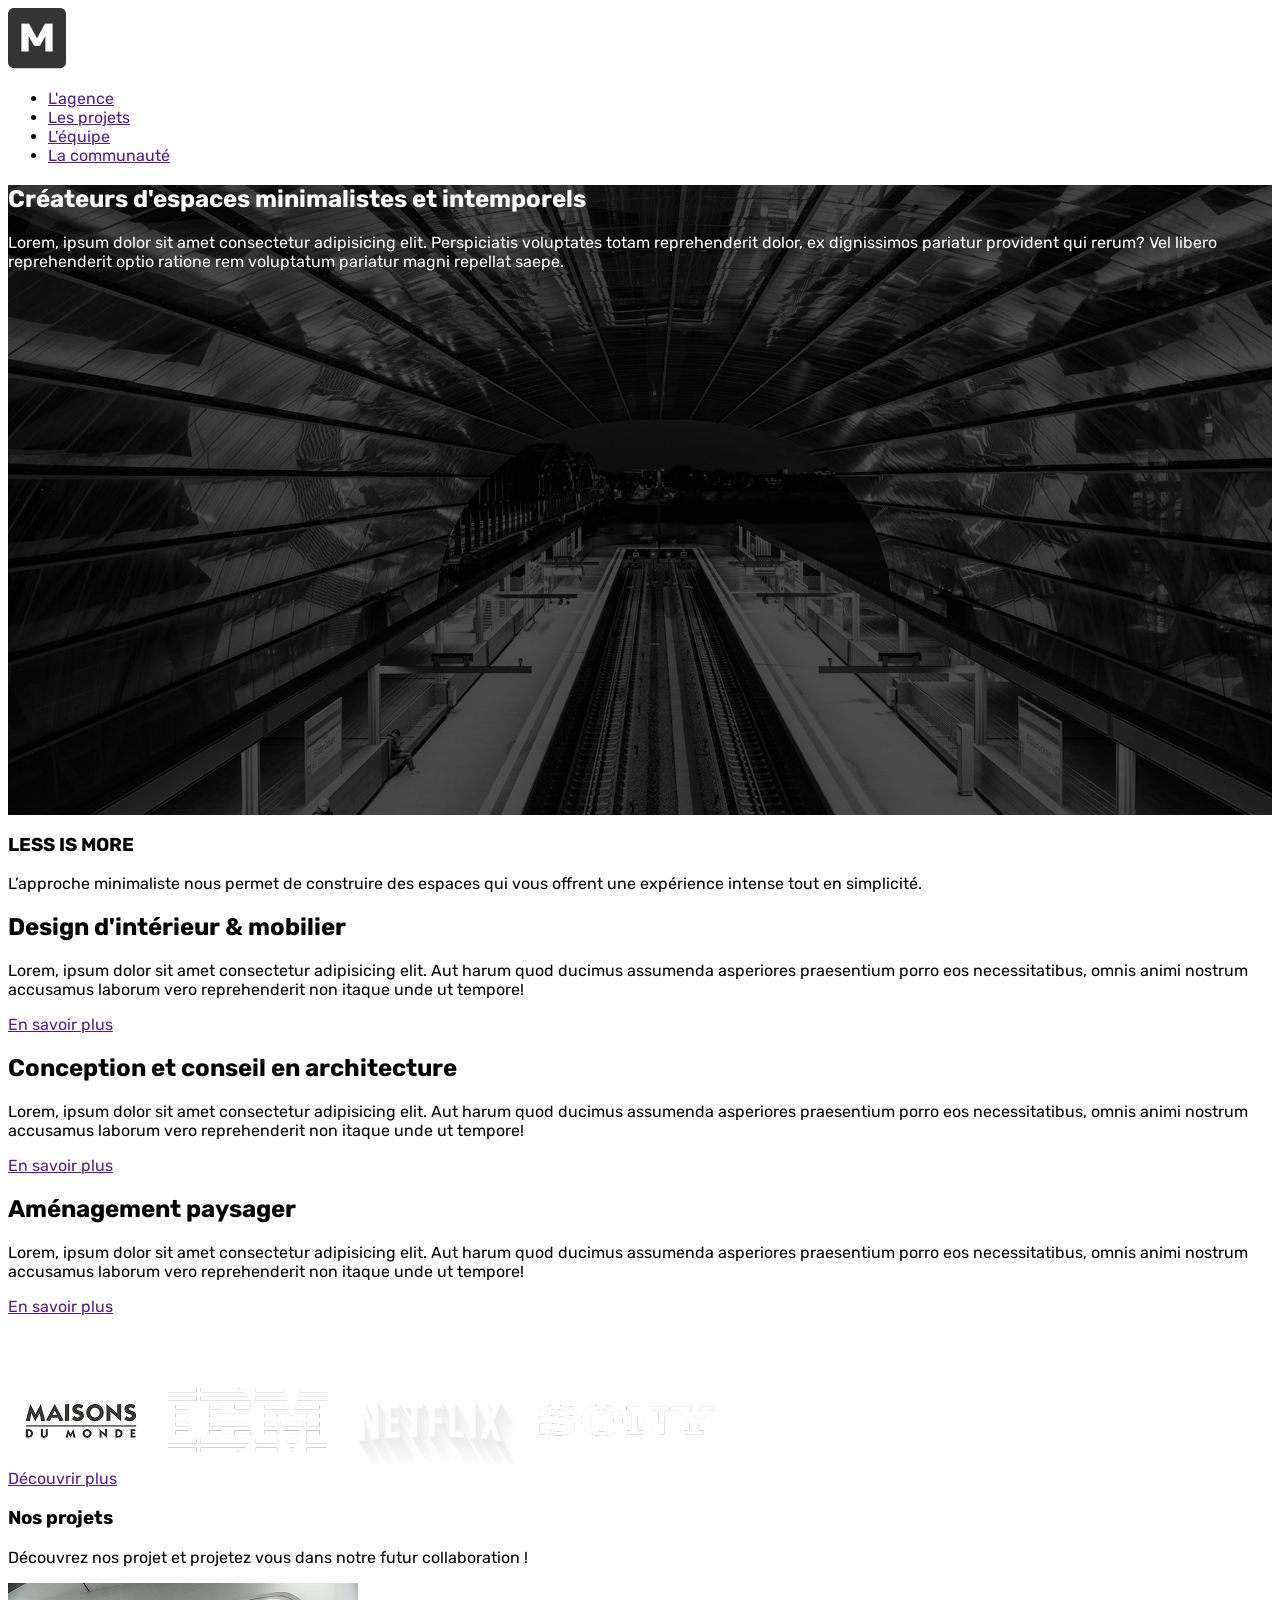
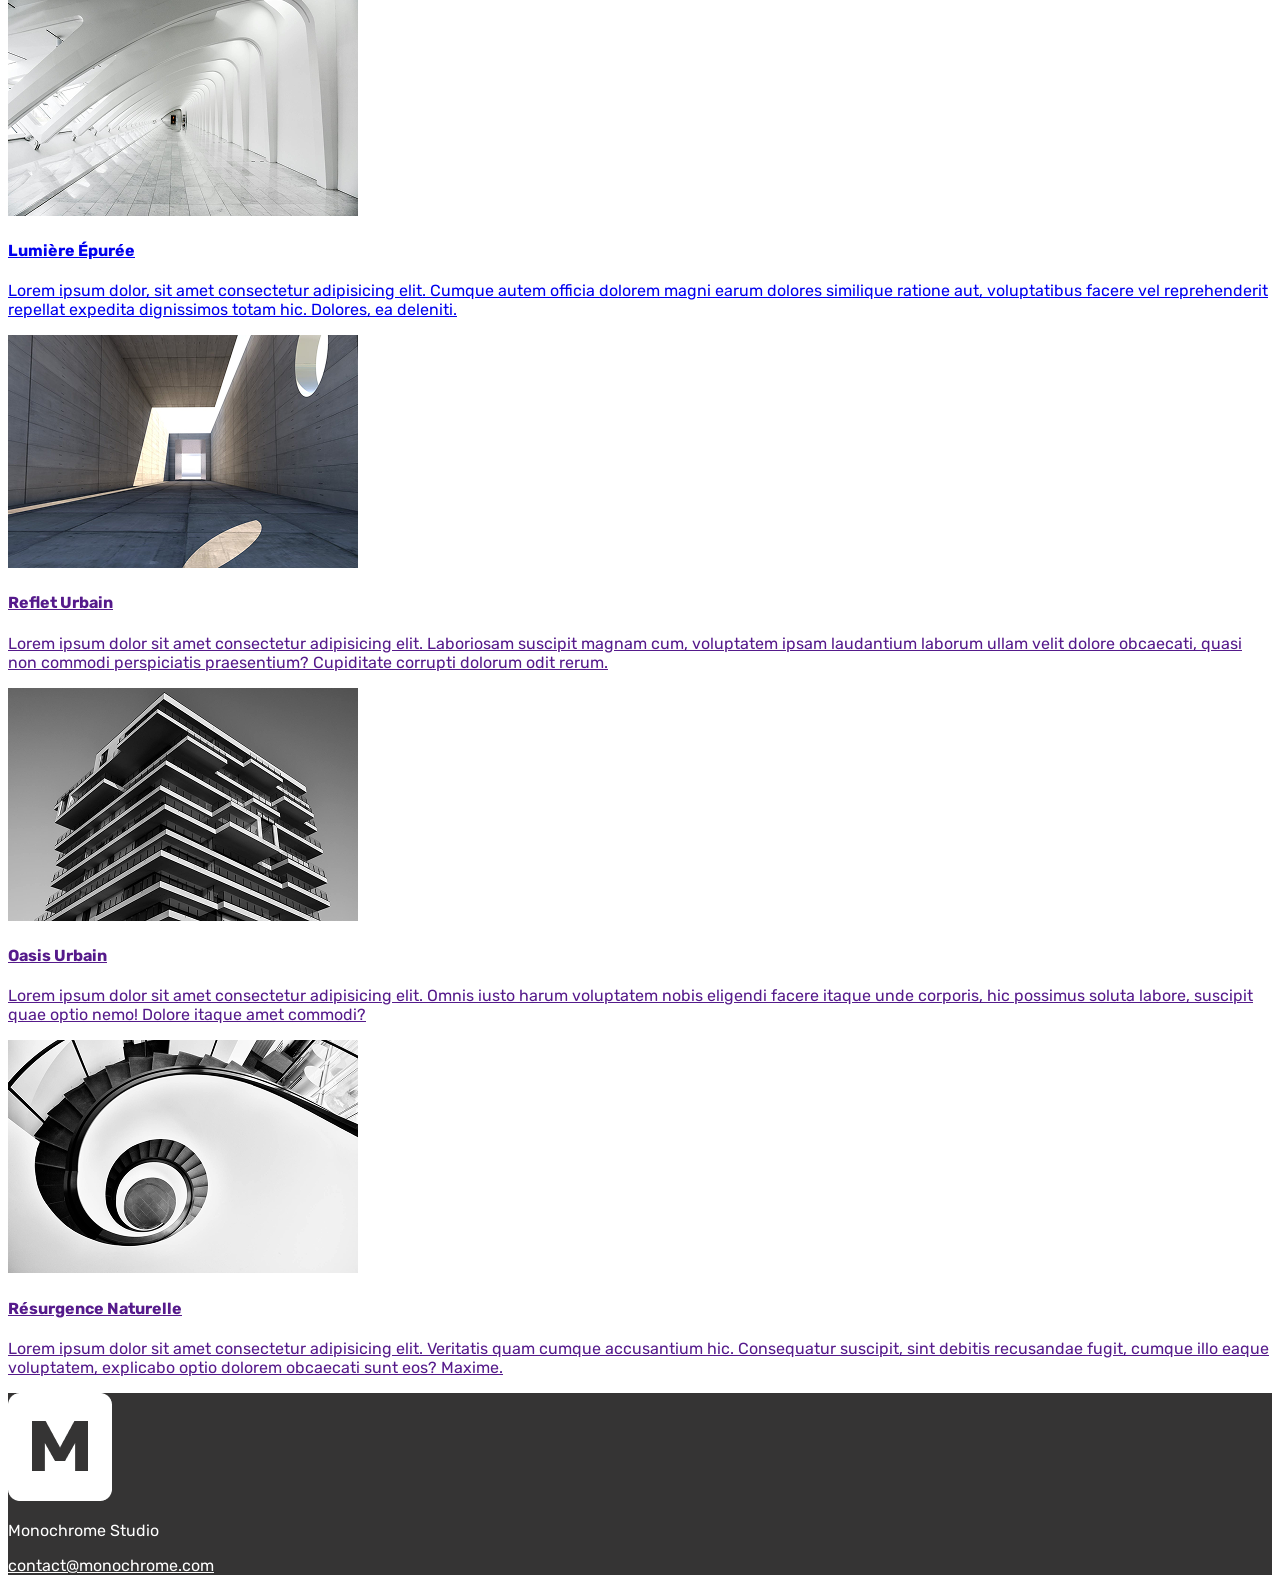
<file: index.html>
<!DOCTYPE html>
<html lang="fr">

<head>
    <meta charset="UTF-8">
    <meta name="viewport" content="width=device-width, initial-scale=1.0">
    <title>Monochrome - design d'intérieur</title>
    <link rel="stylesheet" href="style.css">
</head>

<body>
    <header>
        <a href="">
            <img src="asset/logo-black.png" alt="">
        </a>

        <nav>
            <ul class="supp-puces">
                <li><a href="">L'agence</a></li>
                <li><a href="">Les projets</a></li>
                <li><a href="">L'équipe</a></li>
                <li><a href="">La communauté</a></li>
            </ul>
        </nav>
    </header>

    <!-- MAIN -->
    <main>
        <!-- SECTION 1 -->
        <section class="section-hero">

            <div>
                <h1 class="txt-white">Créateurs d'espaces minimalistes et intemporels</h1>
                <p class="txt-white">Lorem, ipsum dolor sit amet consectetur adipisicing elit. Perspiciatis voluptates
                    totam reprehenderit
                    dolor, ex dignissimos pariatur provident qui rerum? Vel libero reprehenderit optio ratione rem
                    voluptatum pariatur magni repellat saepe.</p>
            </div>

        </section>

        <!-- SECTION 2 -->
        <section>

            <!-- div de titre -->
            <div>
                <h3>LESS IS MORE</h3>
                <p>L’approche minimaliste nous permet de construire des espaces qui vous offrent une expérience intense
                    tout en simplicité.</p>
            </div>

            <!-- div offre de services -->
            <div>
                <!-- design interieur et mobilier -->
                <div>

                    <h2>Design d'intérieur & mobilier</h2>
                    <p>Lorem, ipsum dolor sit amet consectetur adipisicing elit. Aut harum quod ducimus assumenda
                        asperiores praesentium porro eos necessitatibus, omnis animi nostrum accusamus laborum vero
                        reprehenderit non itaque unde ut tempore!</p>
                    <a href="">En savoir plus</a>

                </div>

                <!-- conception et conseil -->
                <div>

                    <h2>Conception et conseil en architecture</h2>
                    <p>Lorem, ipsum dolor sit amet consectetur adipisicing elit. Aut harum quod ducimus assumenda
                        asperiores praesentium porro eos necessitatibus, omnis animi nostrum accusamus laborum vero
                        reprehenderit non itaque unde ut tempore!</p>
                    <a href="">En savoir plus</a>

                </div>

                <!-- aménagement paysager -->
                <div>

                    <h2>Aménagement paysager</h2>
                    <p>Lorem, ipsum dolor sit amet consectetur adipisicing elit. Aut harum quod ducimus assumenda
                        asperiores praesentium porro eos necessitatibus, omnis animi nostrum accusamus laborum vero
                        reprehenderit non itaque unde ut tempore!</p>
                    <a href="">En savoir plus</a>

                </div>




            </div>


        </section>

        <!-- SECTION 3 -->
        <section>

            <h3 class="txt-white">Ils nous ont fait confiance</h3>

            <div>

                <img src="asset/maison-du-monde.png" alt="logo maison du monde">
                <img src="asset/ibm.png" alt="logo ibm">
                <img src="asset/netflix.png" alt=" logo netflix">
                <img src="asset/sony.png" alt="logo">

            </div>

            <a href="">Découvrir plus</a>

        </section>

        <!-- SECTION 4 -->
        <section>

            <h3>Nos projets</h3>
            <p>Découvrez nos projet et projetez vous dans notre futur collaboration !</p>
            <div>

                <!-- projet 1 Lumiere epurée -->
                <a href="lumiere-epuree.html">
                    <div>
                        <img src="asset/img-galerie-1.png" alt="">
                        <h4>Lumière Épurée</h4>
                        <p>Lorem ipsum dolor, sit amet consectetur adipisicing elit. Cumque autem officia dolorem magni
                            earum dolores similique ratione aut, voluptatibus facere vel reprehenderit repellat expedita
                            dignissimos totam hic. Dolores, ea deleniti.</p>
                    </div>
                </a>


                <!-- projet 2 -->
                <a href="">
                    <div>
                        <img src="asset/img-galerie-2.png" alt="">
                        <h4>Reflet Urbain</h4>
                        <p>Lorem ipsum dolor sit amet consectetur adipisicing elit. Laboriosam suscipit magnam cum,
                            voluptatem ipsam laudantium laborum ullam velit dolore obcaecati, quasi non commodi
                            perspiciatis praesentium? Cupiditate corrupti dolorum odit rerum.</p>
                    </div>
                </a>


                <!-- projet 3 -->
                <a href="">
                    <div>
                        <img src="asset/img-galerie-3.png" alt="">
                        <h4>Oasis Urbain</h4>
                        <p>Lorem ipsum dolor sit amet consectetur adipisicing elit. Omnis iusto harum voluptatem nobis
                            eligendi facere itaque unde corporis, hic possimus soluta labore, suscipit quae optio nemo!
                            Dolore itaque amet commodi?</p>
                    </div>
                </a>


                <!-- projet 4 -->
                <a href="">
                    <div>
                        <img src="asset/img-galerie-4.png" alt="">
                        <h4>Résurgence Naturelle</h4>
                        <p>Lorem ipsum dolor sit amet consectetur adipisicing elit. Veritatis quam cumque accusantium
                            hic.
                            Consequatur suscipit, sint debitis recusandae fugit, cumque illo eaque voluptatem, explicabo
                            optio dolorem obcaecati sunt eos? Maxime.</p>
                    </div>
                </a>



            </div>

        </section>

    </main>



    <footer class="bg-black">
        <a href="">
            <img src="asset/logo-white.png" alt="">
        </a>
        <p class="txt-white">Monochrome Studio</p>
        <a href="mailto:contact@monochrome.com" class="txt-white">contact@monochrome.com</a>
    </footer>
</body>

</html>
</file>
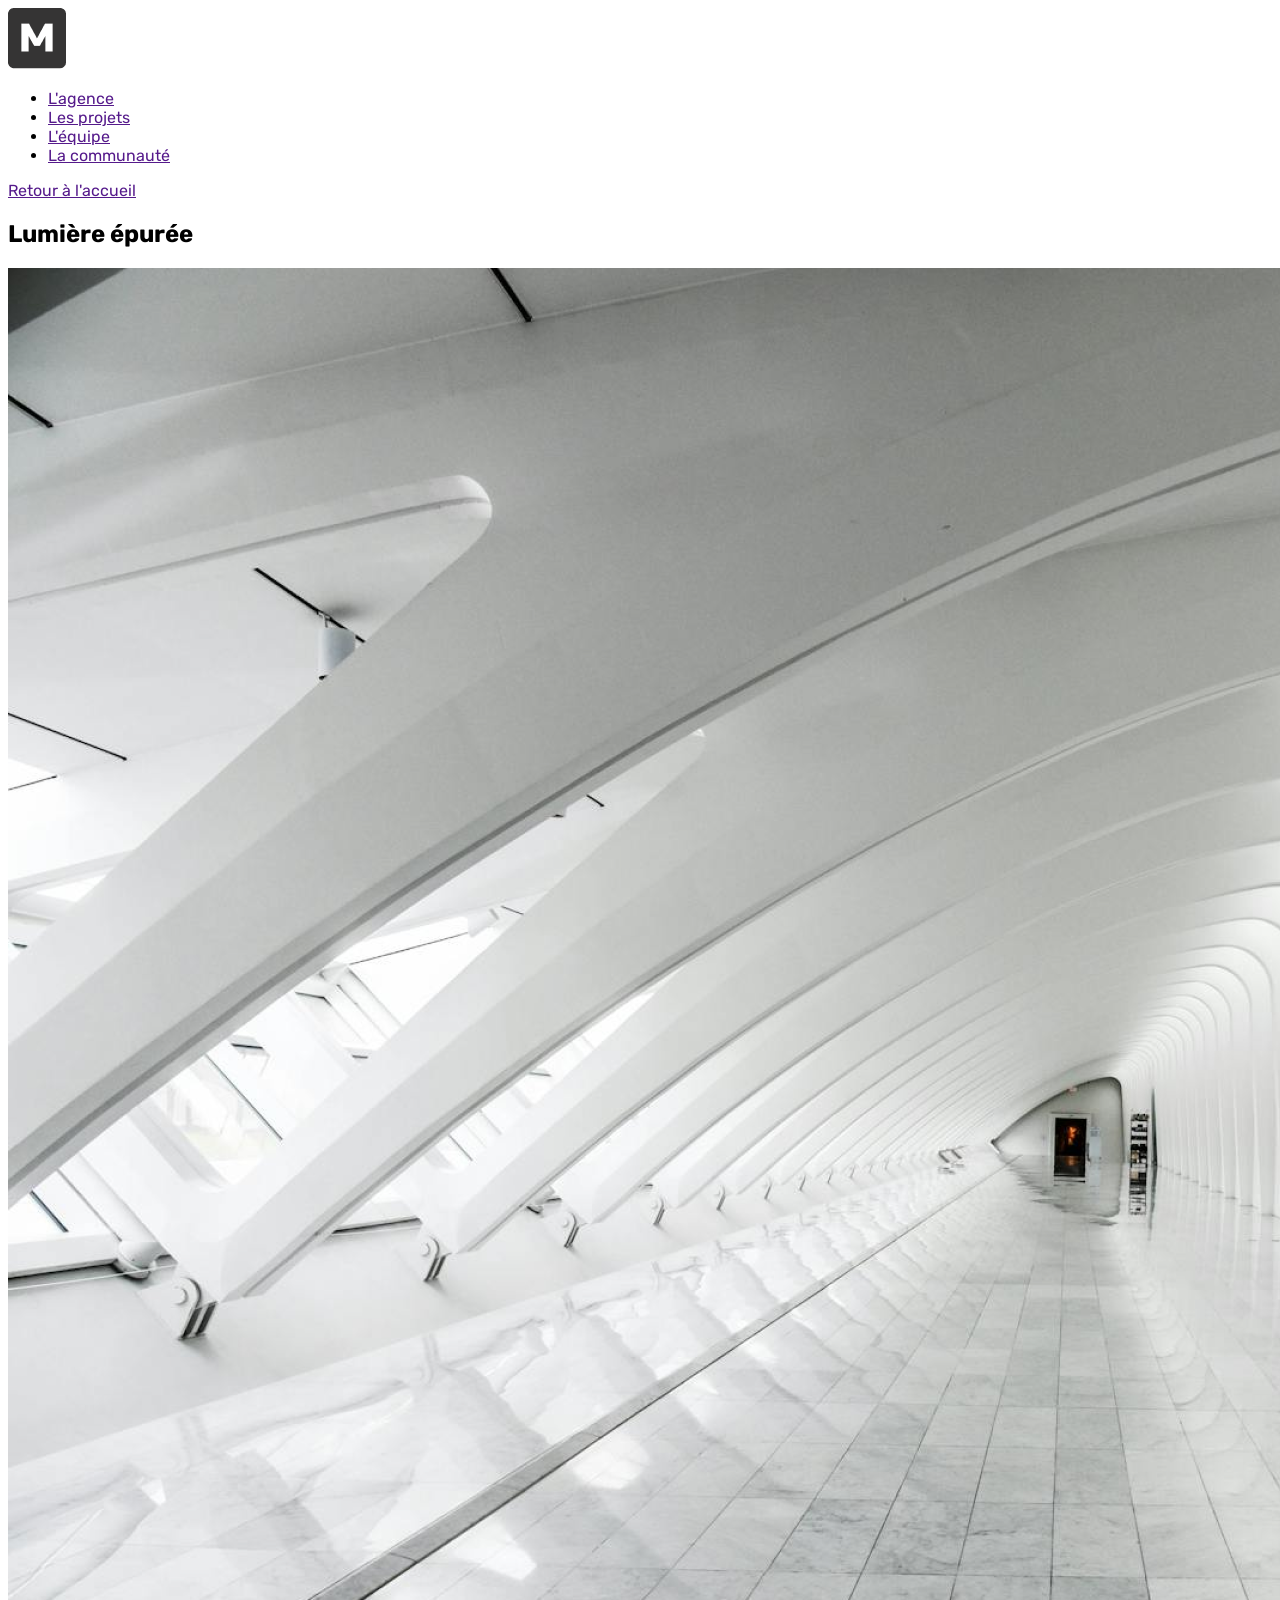
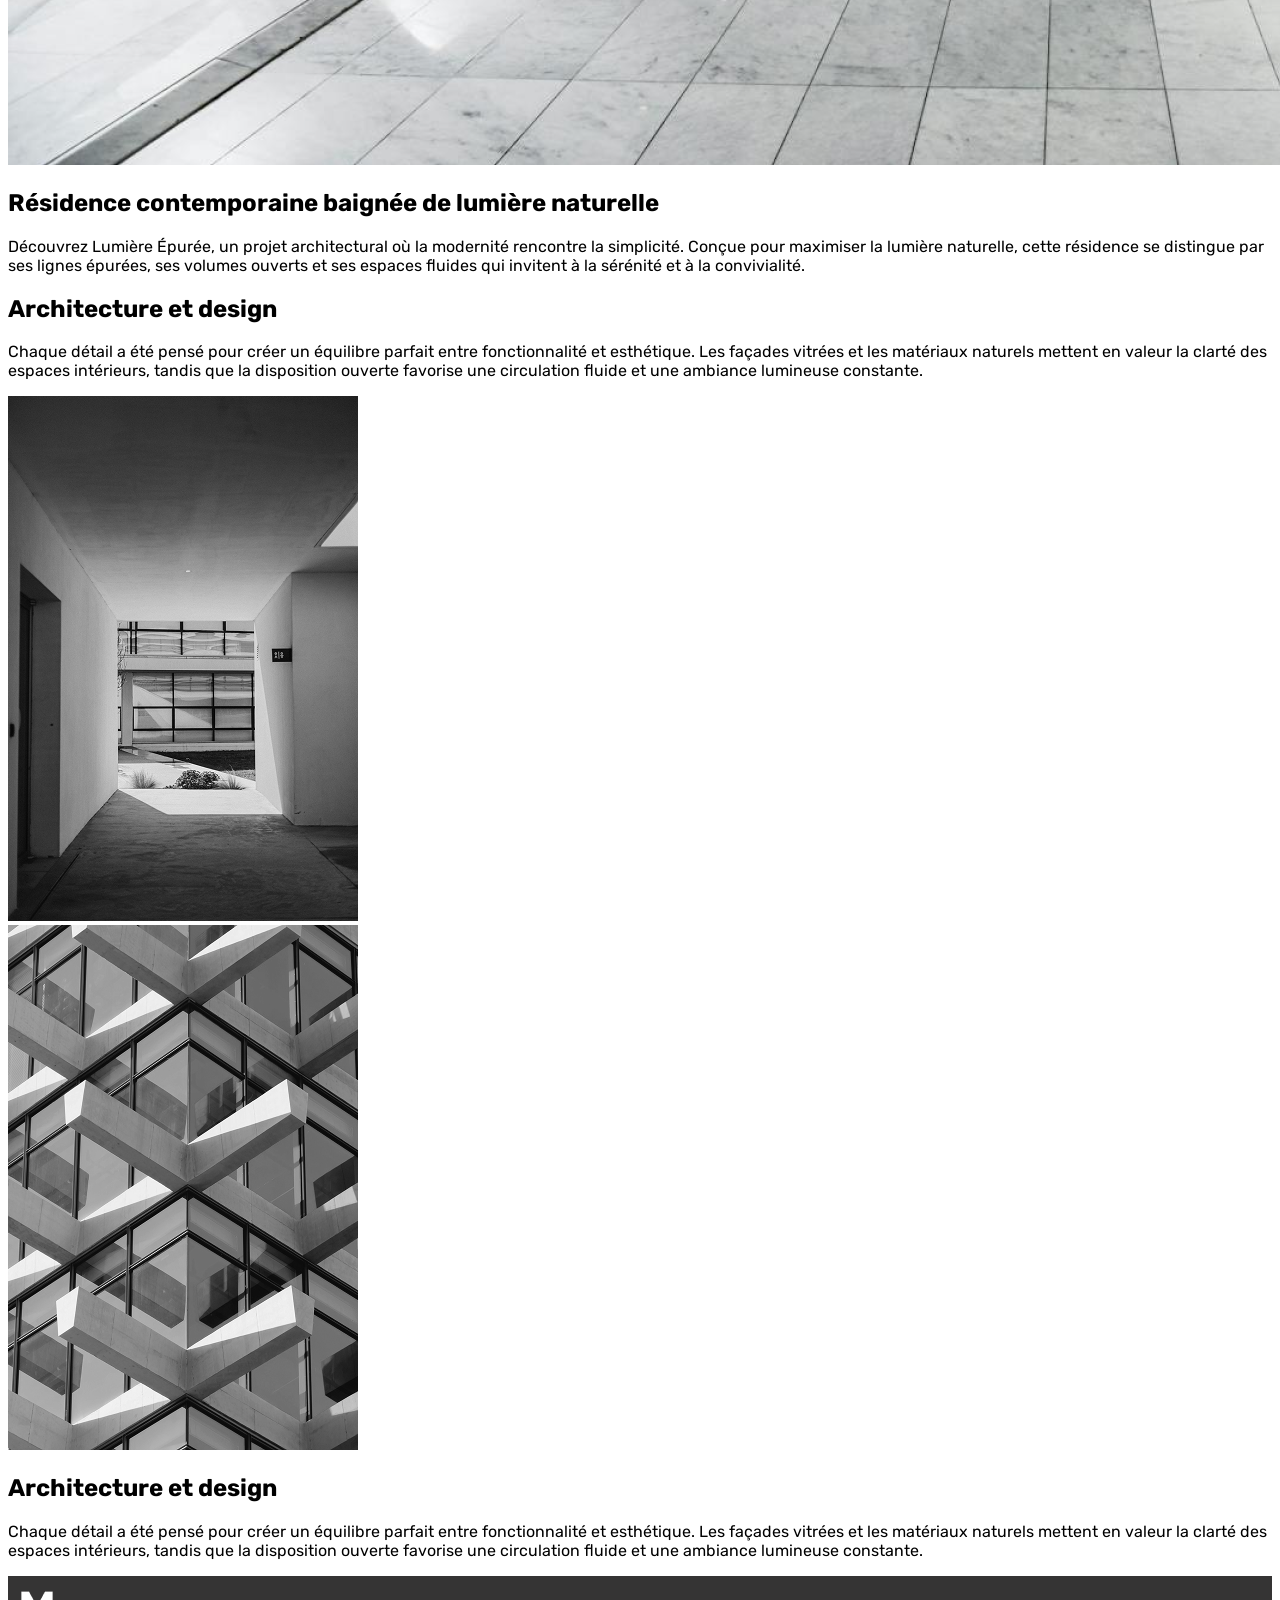
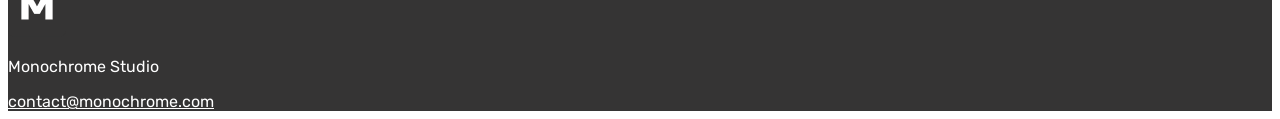
<file: lumiere-epuree.html>
<!DOCTYPE html>
<html lang="fr">

<head>
    <meta charset="UTF-8">
    <meta name="viewport" content="width=device-width, initial-scale=1.0">
    <title>Monochrome - design d'intérieur</title>
    <link rel="stylesheet" href="style.css">
</head>

<body>
    <header>
        <a href="">
            <img src="asset/logo-black.png" alt="">
        </a>

        <nav>
            <ul class="supp-puces">
                <li><a href="">L'agence</a></li>
                <li><a href="">Les projets</a></li>
                <li><a href="">L'équipe</a></li>
                <li><a href="">La communauté</a></li>
            </ul>
        </nav>
    </header>

    <!-- MAIN -->
    <main>

        <a href=""> Retour à l'accueil</a>

        <!-- Section 1 -->
        <section>
            <h1>Lumière épurée</h1>
            <img src="asset/img1-lumiere-Epuree.png" alt="">
            <h2>Résidence contemporaine baignée de lumière naturelle</h2>
            <p>Découvrez Lumière Épurée, un projet architectural où la modernité rencontre la simplicité. Conçue pour
                maximiser la lumière naturelle, cette résidence se distingue par ses lignes épurées, ses volumes ouverts
                et ses espaces fluides qui invitent à la sérénité et à la convivialité.</p>
        </section>

        <!-- section 2 -->
        <section>
            <div>
                <h2>Architecture et design</h2>
                <p>Chaque détail a été pensé pour créer un équilibre parfait entre fonctionnalité et esthétique. Les façades vitrées et les matériaux naturels mettent en valeur la clarté des espaces intérieurs, tandis que la disposition ouverte favorise une circulation fluide et une ambiance lumineuse constante.</p>
            </div>

            <img src="asset/img2-lumiere-Epuree..png" alt="">
        </section>

        <!-- section 3 -->
        <section>
             <img src="asset/img3-lumiere-Epuree..png" alt="">

            <div>
                <h2>Architecture et design</h2>
                <p>Chaque détail a été pensé pour créer un équilibre parfait entre fonctionnalité et esthétique. Les façades vitrées et les matériaux naturels mettent en valeur la clarté des espaces intérieurs, tandis que la disposition ouverte favorise une circulation fluide et une ambiance lumineuse constante.</p>
            </div>
        </section>



    </main>



    <footer class="bg-black">
        <a href="">
            <img src="asset/logo-black.png" alt="">
        </a>
        <p class="txt-white">Monochrome Studio</p>
        <a href="mailto:contact@monochrome.com" class="txt-white">contact@monochrome.com</a>
    </footer>
</body>

</html>
</file>
<file: style.css>
@import url('https://fonts.googleapis.com/css2?family=Rubik:ital,wght@0,300..900;1,300..900&display=swap');

body {
    font-family: 'Rubik', sans-serif;
}

/* Texte */
.txt-white {
    color: white;
}

/* background */
.bg-black {
    background-color: #353434;
}

/* HERO - SECTION 1 */
.section-hero {
    background-image: url("asset/bg-image-hero.png"); /* image de fond*/
    height: 70vh; /* indique une hauteur de 70% de la hauteur de mon ecran*/
    background-repeat: no-repeat; /* ne pas répéter l'image de fond */
    background-size: cover; 
    background-position: center; /* position de l'image de fond */
}
</file>
